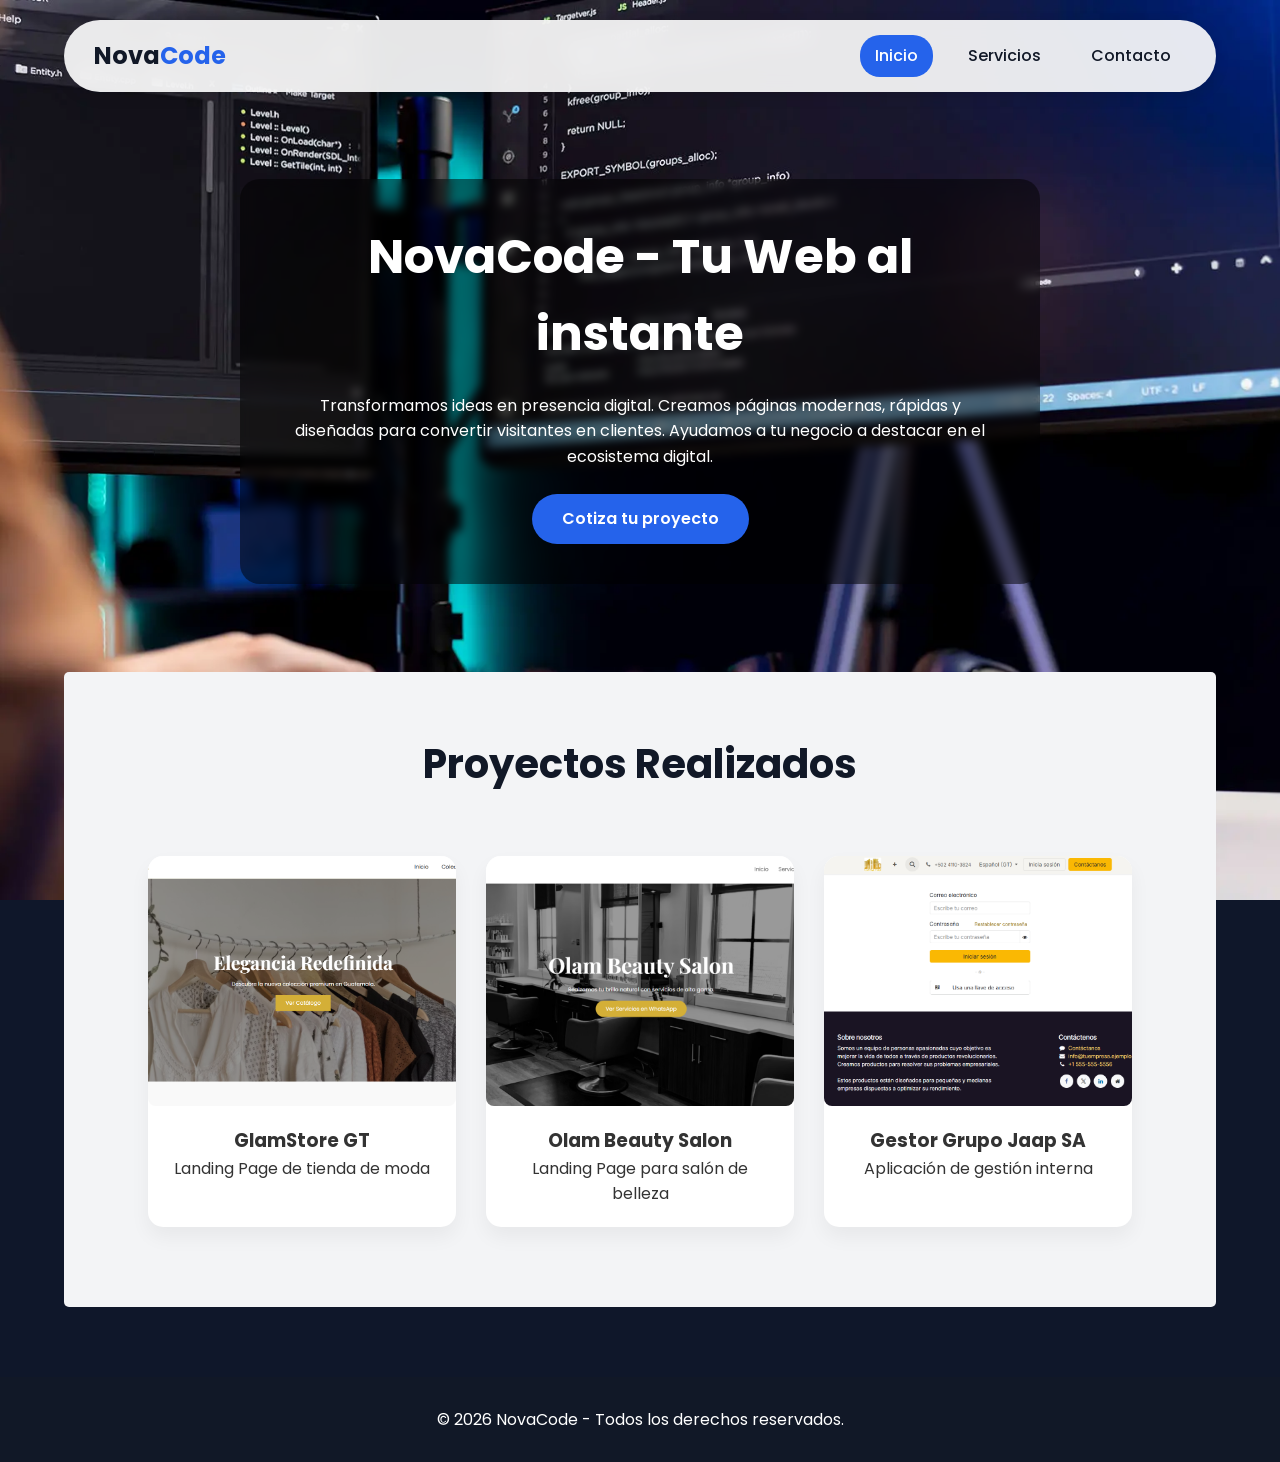
<file: index.html>
<!DOCTYPE html>
<html lang="es">
<head>
    <meta charset="UTF-8">
    <meta name="viewport" content="width=device-width, initial-scale=1.0">
    <title>NovaCode | Soluciones Web de Alto Impacto</title>
    <link rel="stylesheet" href="css/style.css">
    <link href="https://fonts.googleapis.com/css2?family=Poppins:wght@300;400;600;700&display=swap" rel="stylesheet">
</head>
<body>

    <nav id="navbar">
        <div class="nav-container">
            <div class="logo">Nova<span>Code</span></div>
            <ul>
                <li><a href="index.html" class="active">Inicio</a></li>
                <li><a href="servicios.html">Servicios</a></li>
                <li><a href="contacto.html">Contacto</a></li>
            </ul>
        </div>
    </nav>

    <header id="hero">
        <div class="hero-content">
            <h1>NovaCode - Tu Web al instante</h1>
            <p>Transformamos ideas en presencia digital. Creamos páginas modernas, rápidas y diseñadas para convertir visitantes en clientes. Ayudamos a tu negocio a destacar en el ecosistema digital.</p>
            <a href="contacto.html" class="btn-primary">Cotiza tu proyecto</a>
        </div>
    </header>

    <section id="proyectos">
        <h2>Proyectos Realizados</h2>
        <div class="contenedor-proyectos">
            <div class="tarjeta">
                <div class="img-container">
                    <img src="images/glamstore.png" alt="GlamStore GT">
                    <div class="overlay">
                        <a href="https://glamstore-gt.vercel.app/" target="_blank">Ver Proyecto</a>
                    </div>
                </div>
                <div class="tarjeta-info">
                    <h3>GlamStore GT</h3>
                    <p>Landing Page de tienda de moda</p>
                </div>
            </div>

            <div class="tarjeta">
                <div class="img-container">
                    <img src="images/olam.png" alt="Olam Beauty Salon">
                    <div class="overlay">
                        <a href="https://olam-beauty-salon.vercel.app/" target="_blank">Ver Proyecto</a>
                    </div>
                </div>
                <div class="tarjeta-info">
                    <h3>Olam Beauty Salon</h3>
                    <p>Landing Page para salón de belleza</p>
                </div>
            </div>

            <div class="tarjeta">
                <div class="img-container">
                    <img src="images/grupojaapsa.png" alt="Grupo Jaap SA">
                    <div class="overlay">
                        <a href="https://grupojaapsa.cloud/web/login" target="_blank">Ver Proyecto</a>
                    </div>
                </div>
                <div class="tarjeta-info">
                    <h3>Gestor Grupo Jaap SA</h3>
                    <p>Aplicación de gestión interna</p>
                </div>
            </div>
        </div>
    </section>

    <footer id="footer">
        &copy; 2026 NovaCode - Todos los derechos reservados.
    </footer >
</body>
</html>
</file>
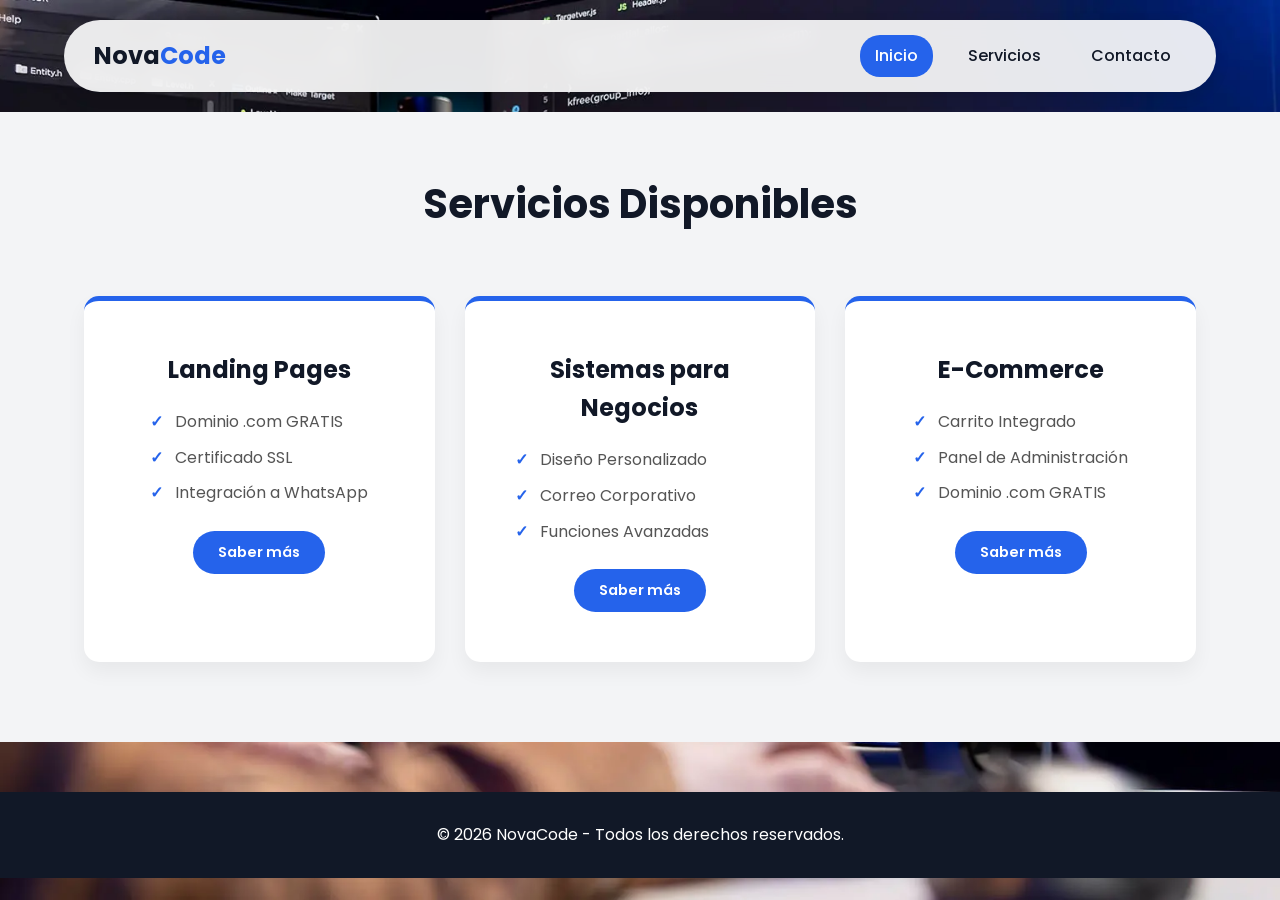
<file: servicios.html>
<!DOCTYPE html>
<html lang="en">
<head>
    <meta charset="UTF-8">
    <meta name="viewport" content="width=device-width, initial-scale=1.0">
    <title>NovaCode - Soluciones Web</title>
    <link rel="stylesheet" href="css/style.css">
    <link href="https://fonts.googleapis.com/css2?family=Poppins&display=swap" rel="stylesheet">
</head>
<body>
    <nav id="navbar">
        <div class="nav-container">
            <div class="logo">Nova<span>Code</span></div>
            <ul>
                <li><a href="index.html" class="active">Inicio</a></li>
                <li><a href="servicios.html">Servicios</a></li>
                <li><a href="contacto.html">Contacto</a></li>
            </ul>
        </div>
    </nav>

    
    <section id="servicios">
        <h2>Servicios Disponibles</h2>
        <div class="contenedor-proyectos"> <div class="tarjeta-servicio">
                <div class="servicio-icono">
                    <i class="fas fa-rocket"></i> </div>
                <div class="tarjeta-info">
                    <h3>Landing Pages</h3>
                    <ul class="lista-servicios">
                        <li>Dominio .com GRATIS</li>
                        <li>Certificado SSL</li>
                        <li>Integración a WhatsApp</li>
                    </ul>
                    <a href="contacto.html" class="btn-primary">Saber más</a>
                </div>
            </div>

            <div class="tarjeta-servicio">
                <div class="servicio-icono">
                    <i class="fas fa-cogs"></i>
                </div>
                <div class="tarjeta-info">
                    <h3>Sistemas para Negocios</h3>
                    <ul class="lista-servicios">
                        <li>Diseño Personalizado</li>
                        <li>Correo Corporativo</li>
                        <li>Funciones Avanzadas</li>
                    </ul>
                    <a href="contacto.html" class="btn-primary">Saber más</a>
                </div>
            </div>

            <div class="tarjeta-servicio">
                <div class="servicio-icono">
                    <i class="fas fa-shopping-cart"></i>
                </div>
                <div class="tarjeta-info">
                    <h3>E-Commerce</h3>
                    <ul class="lista-servicios">
                        <li>Carrito Integrado</li>
                        <li>Panel de Administración</li>
                        <li>Dominio .com GRATIS</li>
                    </ul>
                    <a href="contacto.html" class="btn-primary">Saber más</a>
                </div>
            </div>

        </div> 
    </section>
    <footer id="footer">
        &copy; 2026 NovaCode - Todos los derechos reservados.
    </footer>
</body>
</html>
</file>
<file: css/style.css>
#navbar ul {
    display: flex;
    gap: 40px;
    justify-content: center;
    list-style: none;
    padding: 0;
    margin: 0;
}

#navbar a{
    display: block;          
    padding: 10px 20px;   
    font-family: 'Poppins', sans-serif;   
    color: black;
    transition: background-color 0.3s ease;
}

#navbar {
    background-color: #E8E8E8;
    width: 90%;           
    margin: 20px auto;    
    padding: 10px 0;
    border-radius: 10px; 
}

#navbar a:hover{
    background-color: #A8A5A5;
    text-decoration: none;
    border-radius: 5px;
}

body{
    background-image: url("../images/webFondo.jpg");
    background-size: cover;
    background-position: center;
    background-repeat: no-repeat;
    background-attachment: fixed;
    font-family: 'Poppins', sans-serif; 
    display: flex;
    flex-direction: column;
    min-height: 100vh;  
}

#presentacion{
    text-align: center;
    display: block;
    background-color: #E8E8E8;
    border-radius: 5px;
    width: 90%;           
    margin: 20px auto;    
    padding: 10px 0;
}

#proyectos{
    text-align: center;
    display: block;
    background-color: #E8E8E8;
    border-radius: 5px;
    width: 90%;           
    margin: 20px auto;    
    padding: 10px 0;
}
.contenedor-proyectos {
    display: flex;
    flex-wrap: wrap;       
    justify-content: center; 
    gap: 20px;           
    padding: 20px;
}


.tarjeta {
    display: flex;
    flex-direction: column; 
    align-items: center;
}


.tarjeta img {
    max-width: 100%;     
    height: auto;          
    border-radius: 8px;    
}

#footer{
    display: flex;
    justify-content: center; 
    align-items: center;
    width: 100%;             
    max-width: 100%;       
    margin-top: auto;     
    background-color: black;
    color: white;  
    min-height: 50px;
} 

*{
    text-decoration: none;
    list-style: none;
}

.contenedor-tarjetas {
    display: flex;
    flex-wrap: wrap;
    justify-content: center;
    gap: 25px;
    width: 100%; 
}


.servicios-caja {
    background-color: #f5f5f5; 
    border: 1px solid #dcdcdc;
    border-radius: 8px;
    padding: 20px;
    width: 280px; 
    display: flex;
    flex-direction: column;
    align-items: center; 
}

.servicios-caja h3 {
    margin-bottom: 15px;
    text-align: center;
    width: 100%;
}

.servicios-caja ul {
    text-align: center;
    display: inline-block;
    padding-left: 20px;
}

.servicios-caja li {
    margin-bottom: 8px;
}

#formulario {
    background: rgba(232, 232, 232, 0.9); 
    backdrop-filter: blur(10px); 
    width: 90%;
    max-width: 600px;
    margin: 40px auto;
    padding: 40px;
    border-radius: 15px;
    box-shadow: 0 10px 30px rgba(0,0,0,0.2);
    text-align: center;
}

#formulario h1 {
    margin-bottom: 30px;
    color: #333;
    font-weight: 600;
}

.input-group {
    text-align: left;
    margin-bottom: 20px;
}

.input-group label {
    display: block;
    margin-bottom: 8px;
    font-weight: bold;
    color: #555;
    font-size: 0.9rem;
}

#formdata input, 
#formdata select, 
#formdata textarea {
    width: 100%;
    padding: 12px 15px;
    border: 1px solid #ccc;
    border-radius: 8px;
    font-family: 'Poppins', sans-serif;
    font-size: 1rem;
    box-sizing: border-box;
    transition: all 0.3s ease;
}

#formdata input:focus, 
#formdata select:focus, 
#formdata textarea:focus {
    outline: none;
    border-color: #A8A5A5;
    box-shadow: 0 0 8px rgba(168, 165, 165, 0.4);
}

.btn-enviar {
    background-color: #000;
    color: #fff;
    border: none;
    padding: 15px 40px;
    font-size: 1rem;
    font-family: 'Poppins', sans-serif;
    font-weight: bold;
    border-radius: 8px;
    cursor: pointer;
    transition: transform 0.2s, background-color 0.3s;
    width: 100%;
    margin-top: 10px;
}

.btn-enviar:hover {
    background-color: #333;
    transform: translateY(-2px);
}

.btn-enviar:active {
    transform: translateY(0);
}

:root {
    --primary: #2563eb;
    --dark: #111827;
    --light: #f3f4f6;
    --glass: rgba(255, 255, 255, 0.9);
    --transition: all 0.3s ease;
}

* {
    margin: 0;
    padding: 0;
    box-sizing: border-box;
    text-decoration: none;
    list-style: none;
}

body {
    font-family: 'Poppins', sans-serif;
    background: #0f172a url("../images/webFondo.jpg") no-repeat center center fixed;
    background-size: cover;
    color: #333;
    line-height: 1.6;
}

#navbar {
    background: var(--glass);
    backdrop-filter: blur(10px);
    width: 90%;
    max-width: 1200px;
    margin: 20px auto;
    padding: 15px 30px;
    border-radius: 50px;
    position: sticky;
    top: 20px;
    z-index: 1000;
    box-shadow: 0 4px 15px rgba(0,0,0,0.1);
}

.nav-container {
    display: flex;
    justify-content: space-between;
    align-items: center;
}

.logo {
    font-size: 1.5rem;
    font-weight: 700;
    color: var(--dark);
}

.logo span { color: var(--primary); }

#navbar ul {
    display: flex;
    gap: 20px;
}

#navbar a {
    color: var(--dark);
    font-weight: 500;
    padding: 8px 15px;
    border-radius: 20px;
    transition: var(--transition);
}

#navbar a:hover, #navbar a.active {
    background: var(--primary);
    color: white;
}

#hero {
    height: 60vh;
    display: flex;
    align-items: center;
    justify-content: center;
    text-align: center;
    color: white;
    padding: 0 20px;
}

.hero-content {
    max-width: 800px;
    background: rgba(0, 0, 0, 0.5);
    padding: 40px;
    border-radius: 20px;
    backdrop-filter: blur(5px);
}

.hero-content h1 {
    font-size: 3rem;
    margin-bottom: 20px;
}

.btn-primary {
    display: inline-block;
    margin-top: 25px;
    background: var(--primary);
    color: white;
    padding: 12px 30px;
    border-radius: 30px;
    font-weight: 600;
    transition: var(--transition);
}

.btn-primary:hover {
    transform: scale(1.05);
    box-shadow: 0 10px 20px rgba(37, 99, 235, 0.3);
}

#proyectos {
    padding: 60px 5%;
    background: var(--light);
}

#proyectos h2 {
    text-align: center;
    font-size: 2.5rem;
    margin-bottom: 40px;
    color: var(--dark);
}

.contenedor-proyectos {
    display: grid;
    grid-template-columns: repeat(auto-fit, minmax(300px, 1fr));
    gap: 30px;
    max-width: 1200px;
    margin: 0 auto;
}

.tarjeta {
    background: white;
    border-radius: 15px;
    overflow: hidden;
    box-shadow: 0 10px 20px rgba(0,0,0,0.05);
    transition: var(--transition);
}

.tarjeta:hover {
    transform: translateY(-10px);
}

.img-container {
    position: relative;
    height: 250px;
    overflow: hidden;
}

.img-container img {
    width: 100%;
    height: 100%;
    object-fit: cover;
}

.overlay {
    position: absolute;
    top: 0; left: 0; width: 100%; height: 100%;
    background: rgba(37, 99, 235, 0.8);
    display: flex;
    align-items: center;
    justify-content: center;
    opacity: 0;
    transition: var(--transition);
}

.tarjeta:hover .overlay { opacity: 1; }

.overlay a {
    color: white;
    border: 2px solid white;
    padding: 10px 20px;
    border-radius: 5px;
    font-weight: 600;
}

.tarjeta-info {
    padding: 20px;
    text-align: center;
}

#footer {
    background: var(--dark);
    color: white;
    padding: 30px;
    text-align: center;
    margin-top: 50px;
}

#navbar a {
    color: var(--dark);
    font-weight: 500;
    padding: 8px 15px;
    border-radius: 20px;
    transition: var(--transition);
    background: transparent; 
}

#navbar a.active {
    background: var(--primary);
    color: white;
}

#navbar a:hover {
    background: var(--primary);
    color: white;
    opacity: 0.8;
}

#navbar a.active:hover {
    opacity: 1;
    cursor: default;
}

/* --- Nueva Sección de Servicios Unificada --- */

#servicios {
    padding: 60px 5%;
    background: var(--light); /* Fondo gris muy claro para contrastar con el blanco de las tarjetas */
    text-align: center;
}

#servicios h2 {
    font-size: 2.5rem;
    margin-bottom: 40px;
    color: var(--dark);
}

.tarjeta-servicio {
    background: white;
    border-radius: 15px;
    padding: 30px;
    box-shadow: 0 10px 20px rgba(0,0,0,0.05);
    transition: var(--transition);
    display: flex;
    flex-direction: column;
    align-items: center;
    border-top: 5px solid var(--primary);
}

.tarjeta-servicio:hover {
    transform: translateY(-10px);
    box-shadow: 0 15px 30px rgba(0,0,0,0.1);
}

.tarjeta-servicio h3 {
    color: var(--dark);
    font-size: 1.5rem;
    margin-bottom: 20px;
}

.lista-servicios {
    margin-bottom: 25px;
    text-align: left; 
}

.lista-servicios li {
    margin-bottom: 10px;
    position: relative;
    padding-left: 25px;
    color: #555;
}

.lista-servicios li::before {
    content: '✓';
    position: absolute;
    left: 0;
    color: var(--primary);
    font-weight: bold;
}

.tarjeta-servicio .btn-primary {
    margin-top: auto; 
    padding: 10px 25px;
    font-size: 0.9rem;
}
</file>
